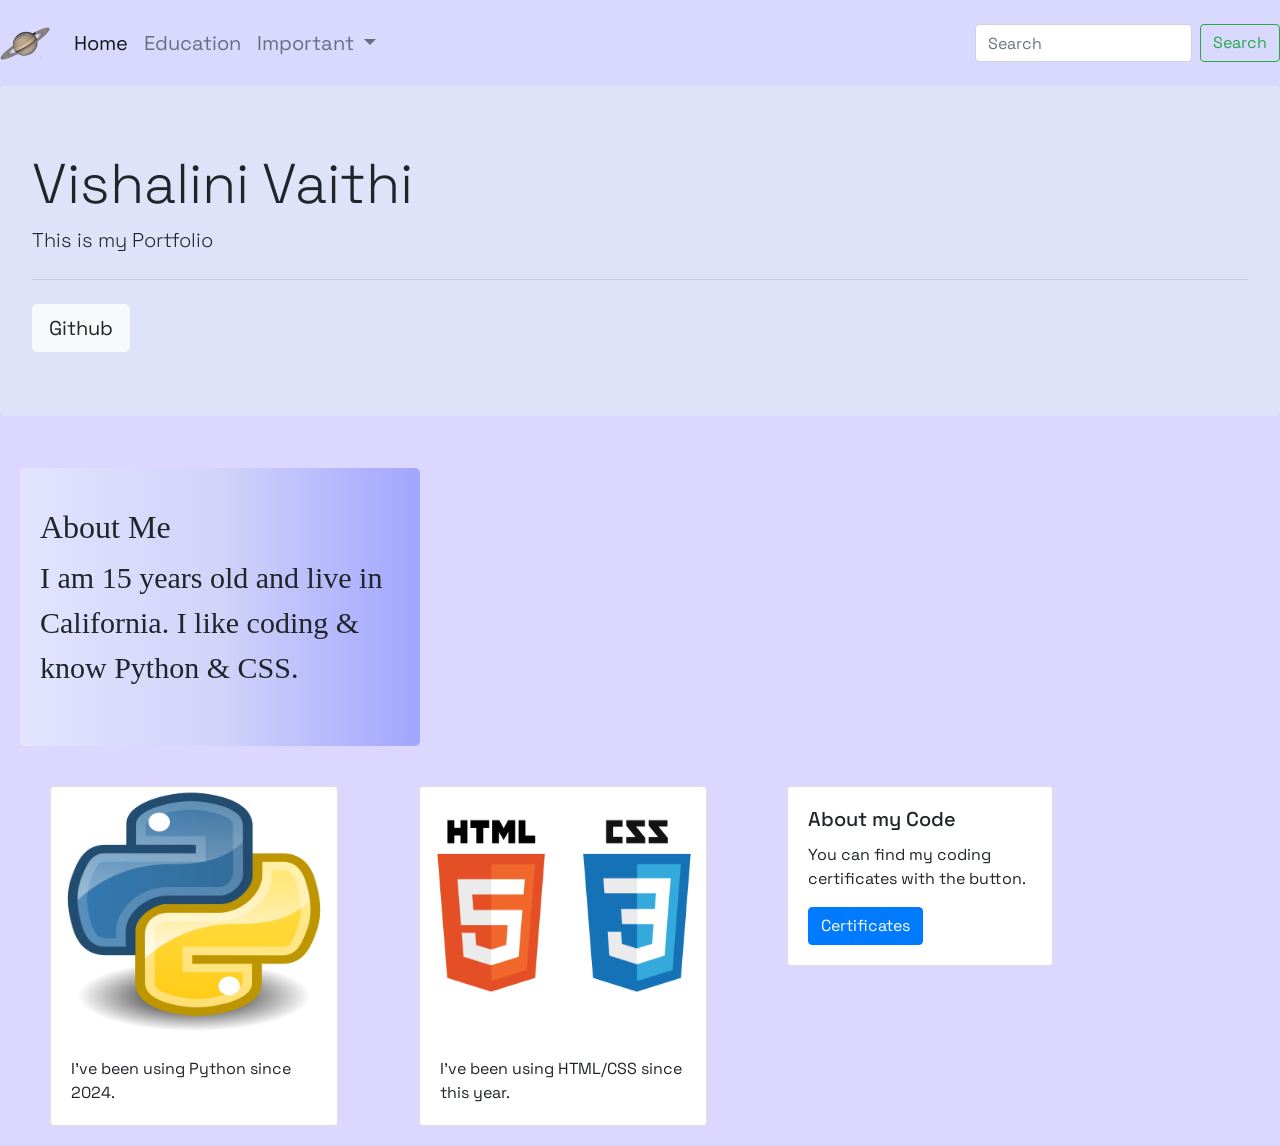
<file: index.html>
<!DOCTYPE html>
<html lang="en">
<head>
    <meta charset="UTF-8">
    <meta name="viewport" content="width=device-width, initial-scale=1.0">
    <title>Portfolio</title>
    <link rel="stylesheet" href="https://cdn.jsdelivr.net/npm/bootstrap@4.6.2/dist/css/bootstrap.min.css">
    <link href="https://fonts.googleapis.com/css2?family=Space+Grotesk:wght@300..700&display=swap" rel="stylesheet">
    <link rel="stylesheet" href="style.css">
</head>
<body>
    <nav class="navbar navbar-expand-lg navbar-light" id="n1">
        <a class="navbar-brand" href="https://github.com/S4turn404">
            <img src="saturn.png" alt="Logo">
        </a>
        <button class="navbar-toggler" type="button" data-toggle="collapse" data-target="#navbarSupportedContent"
            aria-controls="navbarSupportedContent" aria-expanded="false" aria-label="Toggle navigation">
            <span class="navbar-toggler-icon"></span>
        </button>
        <div class="collapse navbar-collapse" id="navbarSupportedContent">
            <ul class="navbar-nav mr-auto">
                <li class="nav-item active">
                    <a class="nav-link" href="index.html">Home <span class="sr-only">(current)</span></a>
                </li>
                <li class="nav-item">
                    <a class="nav-link" href="education.html">Education</a>
                </li>
                <li class="nav-item dropdown">
                    <a class="nav-link dropdown-toggle" href="#" role="button" data-toggle="dropdown" aria-expanded="false">
                        Important
                    </a>
                    <div class="dropdown-menu">
                        <a class="dropdown-item" href="awards.html">Awards</a>
                        <a class="dropdown-item" href="certifications.html">Certifications</a>
                        <div class="dropdown-divider"></div>
                        <a class="dropdown-item" href="resume.html">Resume</a>
                    </div>
                </li>
            </ul>
            <form class="form-inline my-2 my-lg-0">
                <input class="form-control mr-sm-2" type="search" placeholder="Search" aria-label="Search">
                <button class="btn btn-outline-success my-2 my-sm-0" type="submit">Search</button>
            </form>
        </div>
    </nav>

    <div class="jumbotron">
        <h1 class="display-4">Vishalini Vaithi</h1>
        <p class="lead">This is my Portfolio</p>
        <hr class="my-4">
        <a class="btn btn-light btn-lg" href="https://github.com/S4turn404" role="button">Github</a>
    </div>

    <div class="main-section">
        <div class="container1">
            <h2>About Me</h2>
            <p>I am 15 years old and live in California. I like coding & know Python & CSS.</p>
        </div>

        <div class="cards-container">
            <div class="card" style="width: 18rem;">
                <img src="images4/python.png" class="card-img-top" alt="Python">
                <div class="card-body">
                    <p class="card-text">I've been using Python since 2024.</p>
                </div>
            </div>

            <div class="card" style="width: 18rem;">
                <img src="images4/htmlcss.png" class="card-img-top" alt="HTML/CSS">
                <div class="card-body">
                    <p class="card-text">I've been using HTML/CSS since this year.</p>
                </div>
            </div>

            <div class="card w-25">
                <div class="card-body">
                    <h5 class="card-title">About my Code</h5>
                    <p class="card-text">You can find my coding certificates with the button.</p>
                    <a href="certifications.html" class="btn btn-primary">Certificates</a>
                </div>
            </div>
        </div>
    </div>

    <script src="https://cdn.jsdelivr.net/npm/jquery@3.5.1/dist/jquery.slim.min.js" crossorigin="anonymous"></script>
    <script src="https://cdn.jsdelivr.net/npm/popper.js@1.16.1/dist/umd/popper.min.js" crossorigin="anonymous"></script>
    <script src="https://cdn.jsdelivr.net/npm/bootstrap@4.6.2/dist/js/bootstrap.min.js" crossorigin="anonymous"></script>
</body>
</html>
</file>
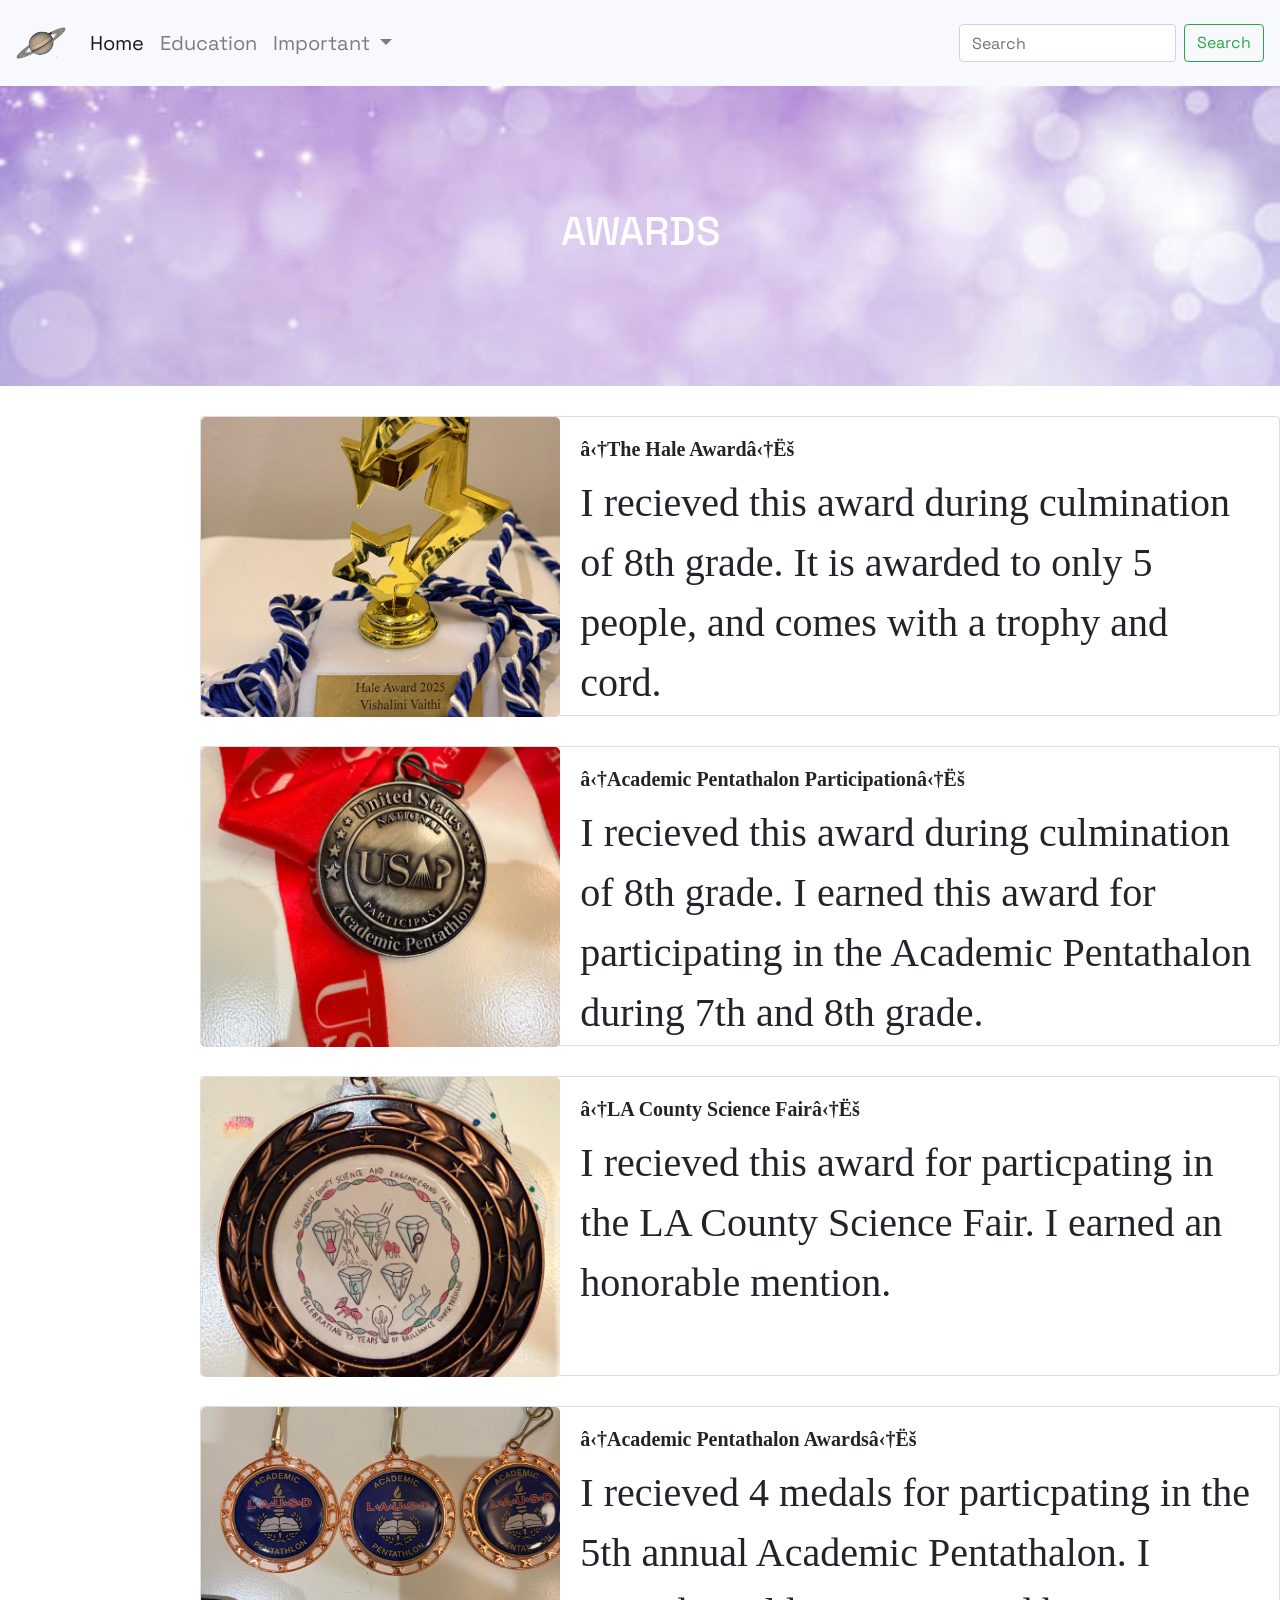
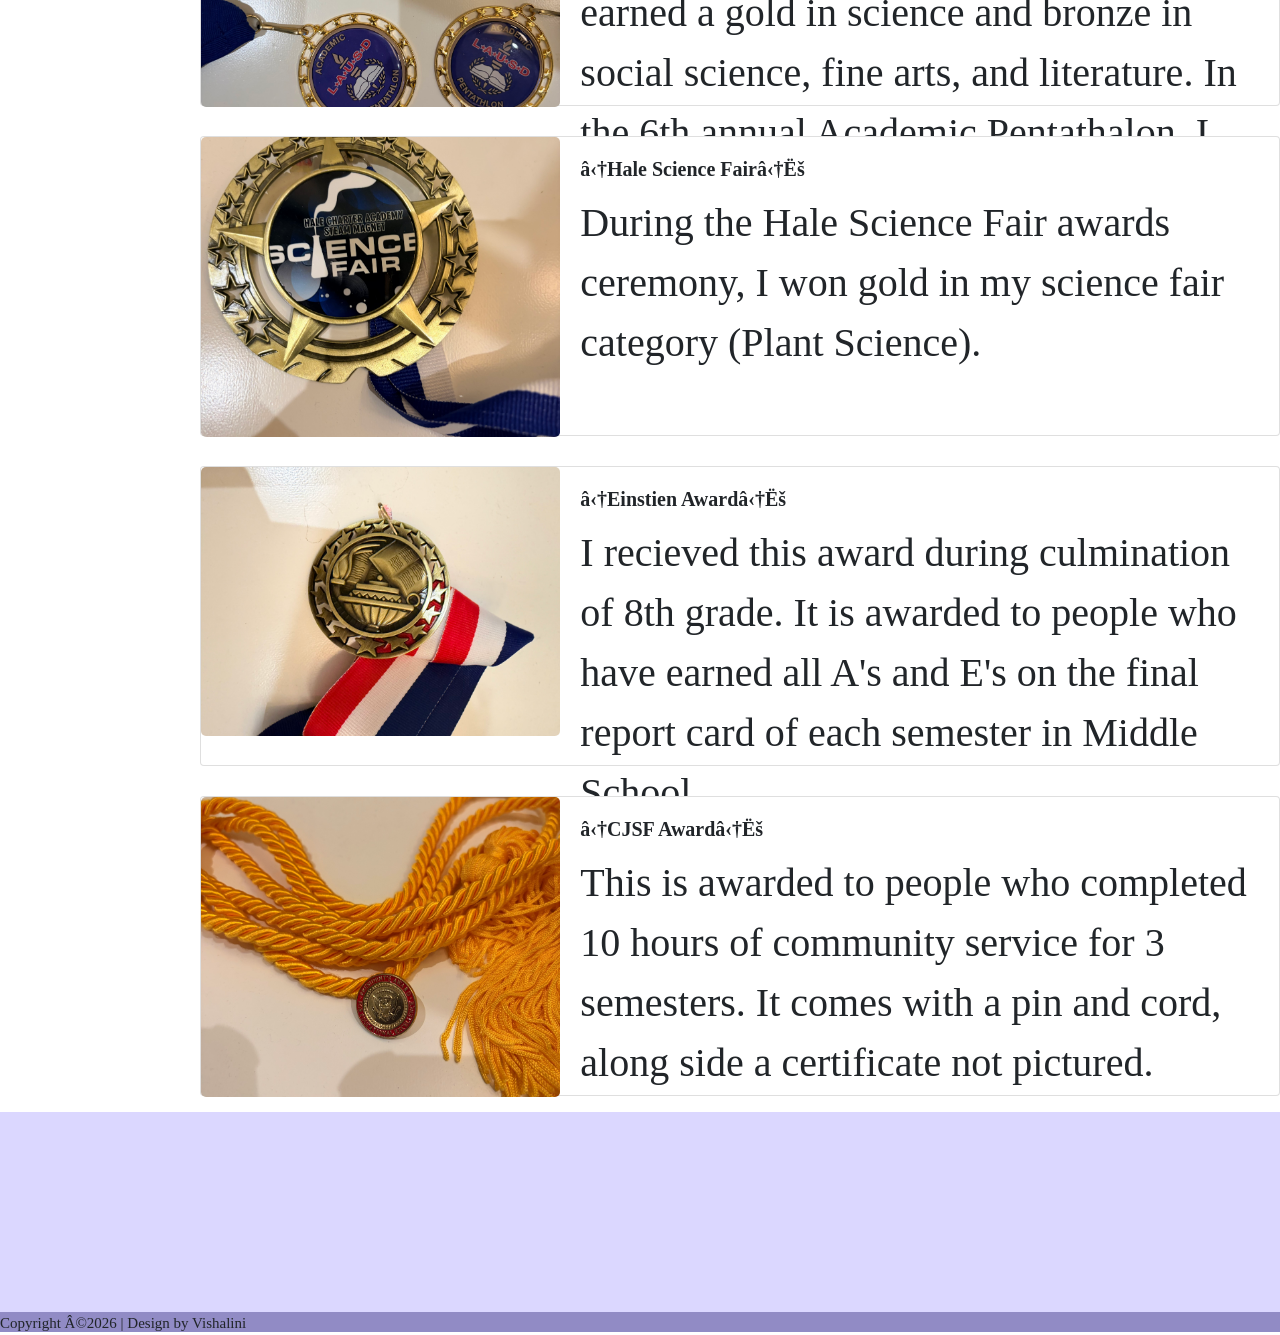
<file: awards.html>
<html>

<head>
    <title>Portfolio</title>
    <link rel="stylesheet" href="https://cdn.jsdelivr.net/npm/bootstrap@4.6.2/dist/css/bootstrap.min.css">
    <link href="https://fonts.googleapis.com/css2?family=Space+Grotesk:wght@300..700&display=swap" rel="stylesheet">
    <link rel="stylesheet" href="style2.css">
</head>

<body>
        <nav class="navbar navbar-expand-lg navbar-light" id = "n1">
            <a class="navbar-brand" href="https://github.com/S4turn404"> <img src = "saturn.png"></a>
            <button class="navbar-toggler" type="button" data-toggle="collapse" data-target="#navbarSupportedContent"
                aria-controls="navbarSupportedContent" aria-expanded="false" aria-label="Toggle navigation">
                <span class="navbar-toggler-icon"></span>
            </button>

            <div class="collapse navbar-collapse" id="navbarSupportedContent">
                <ul class="navbar-nav mr-auto">
                    <li class="nav-item active">
                        <a class="nav-link" href="index.html">Home <span class="sr-only">(current)</span></a>
                    </li>
                    <li class="nav-item">
                        <a class="nav-link" href="education.html">Education</a>
                    </li>
                    <li class="nav-item dropdown">
                        <a class="nav-link dropdown-toggle" href="#" role="button" data-toggle="dropdown"
                            aria-expanded="false">
                            Important
                        </a>
                        <div class="dropdown-menu">
                            <a class="dropdown-item" href="awards.html">Awards</a>
                            <a class="dropdown-item" href="certifications.html">Certifications</a>
                            <div class="dropdown-divider"></div>
                            <a class="dropdown-item" href="resume.html">Resume</a>
                        </div>
                    </li>
                </ul>
                <form class="form-inline my-2 my-lg-0">
                    <input class="form-control mr-sm-2" type="search" placeholder="Search" aria-label="Search">
                    <button class="btn btn-outline-success my-2 my-sm-0" type="submit">Search</button>
                </form>
            </div>
        </nav>

<div class="banner">
  <div class="bannertext">
    <h1>AWARDS</h1>
  </div>
</div>

<div class="card mb-3" style="max-width: 1500px;">
      <div class="row no-gutters">
    <div class="col-md-4">
      <img src="images/hale.jpg" alt="card image">
    </div>
    <div class="col-md-8">
      <div class="card-body">
        <h5 class="card-title"><strong> ⋆The Hale Award⋆˚</strong></h5>
        <p class="card-text">I recieved this award during culmination of 8th grade. It is awarded to only 5 people, and comes with a trophy and cord.</p>
      </div>
    </div>
  </div>
</div>


<div class="card mb-3" style="max-width: 1500px;">
      <div class="row no-gutters">
    <div class="col-md-4">
      <img src="images/aca.jpg" alt="card image">
    </div>
    <div class="col-md-8">
      <div class="card-body">
        <h5 class="card-title"><strong> ⋆Academic Pentathalon Participation⋆˚</strong></h5>
        <p class="card-text">I recieved this award during culmination of 8th grade. I earned this award for participating in the Academic Pentathalon during 7th and 8th grade.</p>
      </div>
    </div>
  </div>
</div>

<div class="card mb-3" style="max-width: 1500px;">
      <div class="row no-gutters">
    <div class="col-md-4">
      <img src="images/county.jpg" alt="card image">
    </div>
    <div class="col-md-8">
      <div class="card-body">
        <h5 class="card-title"><strong> ⋆LA County Science Fair⋆˚</strong></h5>
        <p class="card-text">I recieved this award for particpating in the LA County Science Fair. I earned an honorable mention.</p>
      </div>
    </div>
  </div>
</div>


<div class="card mb-3" style="max-width: 1500px;">
      <div class="row no-gutters">
    <div class="col-md-4">
      <img src="images/penta.jpg" alt="card image">
    </div>
    <div class="col-md-8">
      <div class="card-body">
        <h5 class="card-title"><strong> ⋆Academic Pentathalon Awards⋆˚</strong></h5>
        <p class="card-text">I recieved 4 medals for particpating in the 5th annual Academic Pentathalon. I earned a gold in science and bronze in social science, fine arts, and literature. In the 6th annual Academic Pentathalon, I earned a gold medal in science as well.</p>
      </div>
    </div>
  </div>
</div>


<div class="card mb-3" style="max-width: 1500px;">
      <div class="row no-gutters">
    <div class="col-md-4">
      <img src="images/science.jpg" alt="card image">
    </div>
    <div class="col-md-8">
      <div class="card-body">
        <h5 class="card-title"><strong> ⋆Hale Science Fair⋆˚</strong></h5>
        <p class="card-text">During the Hale Science Fair awards ceremony, I won gold in my science fair category (Plant Science).</p>
      </div>
    </div>
  </div>
</div>


<div class="card mb-3" style="max-width: 1500px;">
      <div class="row no-gutters"  style="height: 100%;">
    <div class="col-md-4">
      <img src="images/smart.jpg" alt="card image">
    </div>
    <div class="col-md-8">
      <div class="card-body">
        <h5 class="card-title"><strong> ⋆Einstien Award⋆˚</strong></h5>
        <p class="card-text">I recieved this award during culmination of 8th grade. It is awarded to people who have earned all A's and E's on the final report card of each semester in Middle School</p>
      </div>
    </div>
  </div>
</div>


<div class="card mb-3" style="max-width: 1500px;">
      <div class="row no-gutters">
    <div class="col-md-4">
      <img src="images/work.jpg" alt="card image">
    </div>
    <div class="col-md-8">
      <div class="card-body">
        <h5 class="card-title"><strong> ⋆CJSF Award⋆˚</strong></h5>
        <p class="card-text">This is awarded to people who completed 10 hours of community service for 3 semesters. It comes with a pin and cord, along side a certificate not pictured.</p>
      </div>
    </div>
  </div>
</div>





<footer>
  <p> </p>
</footer>


<div class="copyright">
    <p> Copyright ©2026 | Design by Vishalini</p>
</div>





    <script src="https://cdn.jsdelivr.net/npm/jquery@3.5.1/dist/jquery.slim.min.js"
        integrity="sha384-DfXdz2htPH0lsSSs5nCTpuj/zy4C+OGpamoFVy38MVBnE+IbbVYUew+OrCXaRkfj"
        crossorigin="anonymous"></script>
    <script src="https://cdn.jsdelivr.net/npm/popper.js@1.16.1/dist/umd/popper.min.js"
        integrity="sha384-9/reFTGAW83EW2RDu2S0VKaIzap3H66lZH81PoYlFhbGU+6BZp6G7niu735Sk7lN"
        crossorigin="anonymous"></script>
    <script src="https://cdn.jsdelivr.net/npm/bootstrap@4.6.2/dist/js/bootstrap.min.js"
        integrity="sha384-+sLIOodYLS7CIrQpBjl+C7nPvqq+FbNUBDunl/OZv93DB7Ln/533i8e/mZXLi/P+"
        crossorigin="anonymous"></script>
</body>

</html>
</file>
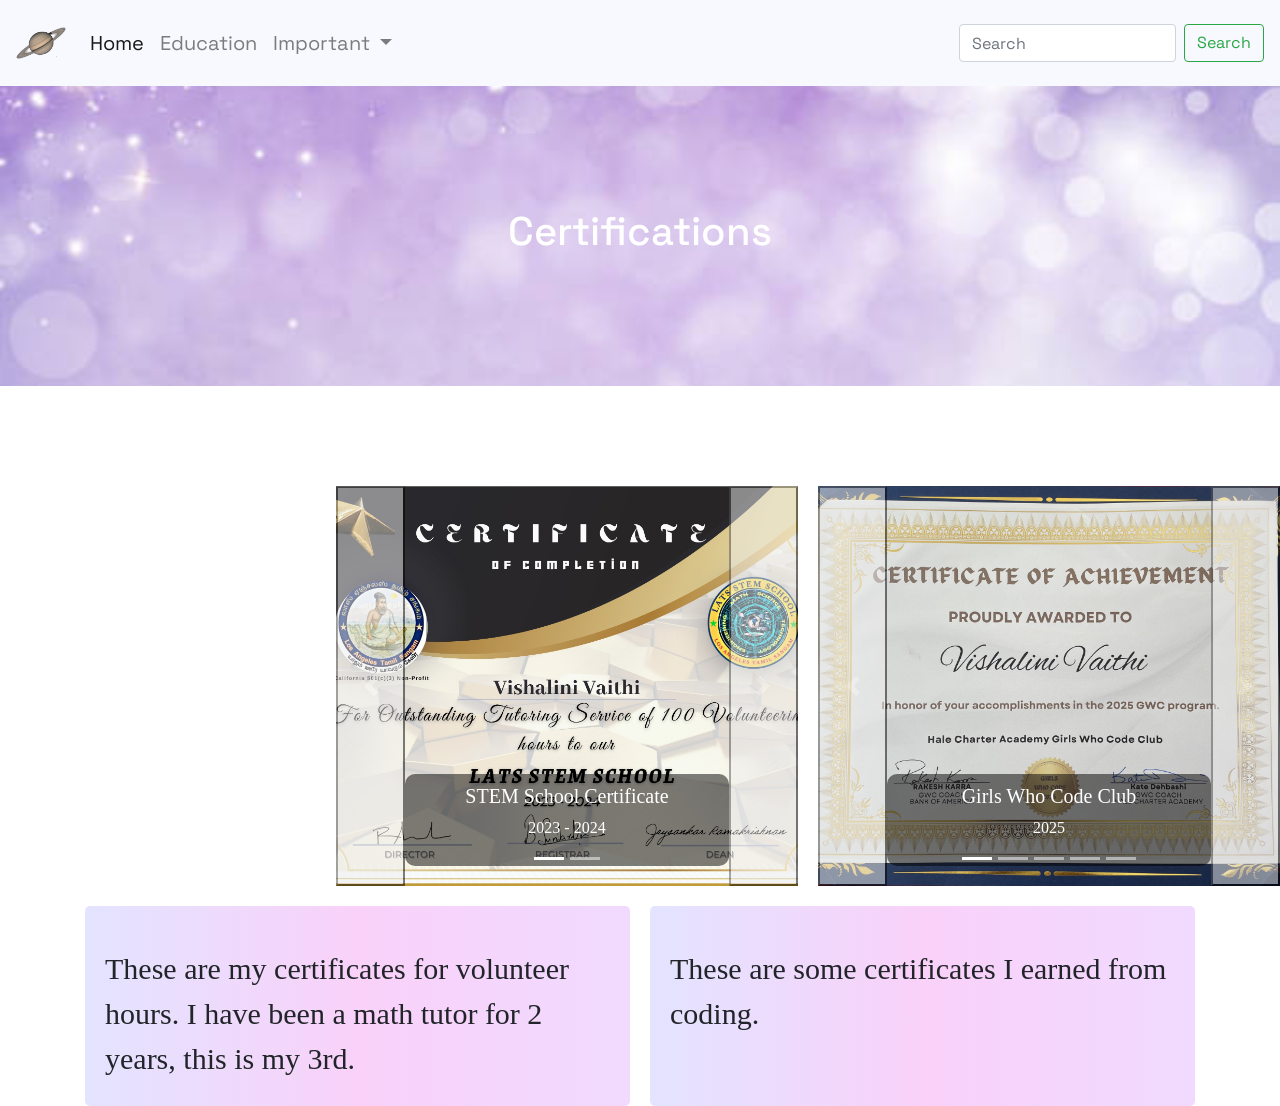
<file: certifications.html>
<html>

<head>
    <title>Portfolio</title>
    <link rel="stylesheet" href="https://cdn.jsdelivr.net/npm/bootstrap@4.6.2/dist/css/bootstrap.min.css">
    <link href="https://fonts.googleapis.com/css2?family=Space+Grotesk:wght@300..700&display=swap" rel="stylesheet">
    <link rel="stylesheet" href="style3.css">
</head>

<body>
        <nav class="navbar navbar-expand-lg navbar-light" id = "n1">
            <a class="navbar-brand" href="https://github.com/S4turn404"> <img src = "saturn.png"></a>
            <button class="navbar-toggler" type="button" data-toggle="collapse" data-target="#navbarSupportedContent"
                aria-controls="navbarSupportedContent" aria-expanded="false" aria-label="Toggle navigation">
                <span class="navbar-toggler-icon"></span>
            </button>

            <div class="collapse navbar-collapse" id="navbarSupportedContent">
                <ul class="navbar-nav mr-auto">
                    <li class="nav-item active">
                        <a class="nav-link" href="index.html">Home <span class="sr-only">(current)</span></a>
                    </li>
                    <li class="nav-item">
                        <a class="nav-link" href="education.html">Education</a>
                    </li>
                    <li class="nav-item dropdown">
                        <a class="nav-link dropdown-toggle" href="#" role="button" data-toggle="dropdown"
                            aria-expanded="false">
                            Important
                        </a>
                        <div class="dropdown-menu">
                            <a class="dropdown-item" href="awards.html">Awards</a>
                            <a class="dropdown-item" href="certifications.html">Certifications</a>
                            <div class="dropdown-divider"></div>
                            <a class="dropdown-item" href="resume.html">Resume</a>
                        </div>
                    </li>
                </ul>
                <form class="form-inline my-2 my-lg-0">
                    <input class="form-control mr-sm-2" type="search" placeholder="Search" aria-label="Search">
                    <button class="btn btn-outline-success my-2 my-sm-0" type="submit">Search</button>
                </form>
            </div>
        </nav>

<div class="banner">
  <div class="bannertext">
    <h1>Certifications</h1>
  </div>
</div>




<div class = "carousel-container">
<div id="carouselExampleCaptions" class="carousel slide" data-ride="carousel" style="max-width: 600px;">
  <ol class="carousel-indicators">
    <li data-target="#carouselExampleCaptions" data-slide-to="0" class="active"></li>
    <li data-target="#carouselExampleCaptions" data-slide-to="1"></li>
  </ol>
  <div class="carousel-inner">
    <div class="carousel-item active">
      <img src="images2/stem1.jpg" class="d-block w-100" alt="slide">
      <div class="carousel-caption d-none d-md-block">
        <h5>STEM School Certificate</h5>
        <p>2023 - 2024</p>
      </div>
    </div>
    <div class="carousel-item">
      <img src="images2/stem2.jpg" class="d-block w-100" alt="slide">
      <div class="carousel-caption d-none d-md-block">
        <h5>STEM School Certificate</h5>
        <p>2024 - 2025</p>
      </div>
    </div>
  <button class="carousel-control-prev" type="button" data-target="#carouselExampleCaptions" data-slide="prev">
    <span class="carousel-control-prev-icon" aria-hidden="true"></span>
    <span class="sr-only">Previous</span>
  </button>
  <button class="carousel-control-next" type="button" data-target="#carouselExampleCaptions" data-slide="next">
    <span class="carousel-control-next-icon" aria-hidden="true"></span>
    <span class="sr-only">Next</span>
  </button>
</div>
</div>




<div id="carouselExampleCaptions2" class="carousel slide mx-auto" data-ride="carousel" style="max-width: 600px; margin-top: 50px;">
  <ol class="carousel-indicators">
    <li data-target="#carouselExampleCaptions2" data-slide-to="0" class="active"></li>
    <li data-target="#carouselExampleCaptions2" data-slide-to="1"></li>
    <li data-target="#carouselExampleCaptions2" data-slide-to="2"></li>
    <li data-target="#carouselExampleCaptions2" data-slide-to="3"></li>
    <li data-target="#carouselExampleCaptions2" data-slide-to="4"></li>
  </ol>
  <div class="carousel-inner">
    <div class="carousel-item active">
      <img src="images2/gwcc.jpg" class="d-block w-100" alt="slide">
      <div class="carousel-caption d-none d-md-block">
        <h5>Girls Who Code Club</h5>
        <p>2025</p>
      </div>
    </div>
    <div class="carousel-item">
      <img src="images2/pyusc.png" class="d-block w-100" alt="slide">
      <div class="carousel-caption d-none d-md-block">
        <h5>Python USC</h5>
        <p>2022 - 2025</p>
      </div>
    </div>
    <div class="carousel-item">
      <img src="images2/py1.jpg" class="d-block w-100" alt="slide">
      <div class="carousel-caption d-none d-md-block">
        <h5> Python Game Developer </h5>
        <p>2026</p>
      </div>
    </div>
    <div class="carousel-item">
      <img src="images2/py2.jpg" class="d-block w-100" alt="slide">
 <div class="carousel-caption d-none d-md-block">
<h5>Advanced Python Developer</h5>
<p>2025</p>
      </div>
    </div>
    <div class="carousel-item">
      <img src="images2/py3.jpg" class="d-block w-100" alt="slide">
      <div class="carousel-caption d-none d-md-block">
        <h5>Python Programmer</h5>
        <p>2025</p>
      </div>
    </div>
  </div>
  <button class="carousel-control-prev" type="button" data-target="#carouselExampleCaptions2" data-slide="prev">
    <span class="carousel-control-prev-icon" aria-hidden="true"></span>
    <span class="sr-only">Previous</span>
  </button>
  <button class="carousel-control-next" type="button" data-target="#carouselExampleCaptions2" data-slide="next">
    <span class="carousel-control-next-icon" aria-hidden="true"></span>
    <span class="sr-only">Next</span>
  </button>
</div>
</div>

<div class="container">
  <div class="writing">
    <p>These are my certificates for volunteer hours. I have been a math tutor for 2 years, this is my 3rd.</p>
  </div>
  <div class="writing1">
    <p>These are some certificates I earned from coding.</p>
  </div>
</div>









<script src="https://code.jquery.com/jquery-3.5.1.slim.min.js"></script>
<script src="https://cdn.jsdelivr.net/npm/bootstrap@4.6.2/dist/js/bootstrap.bundle.min.js"></script>

</body>

</html>
</file>
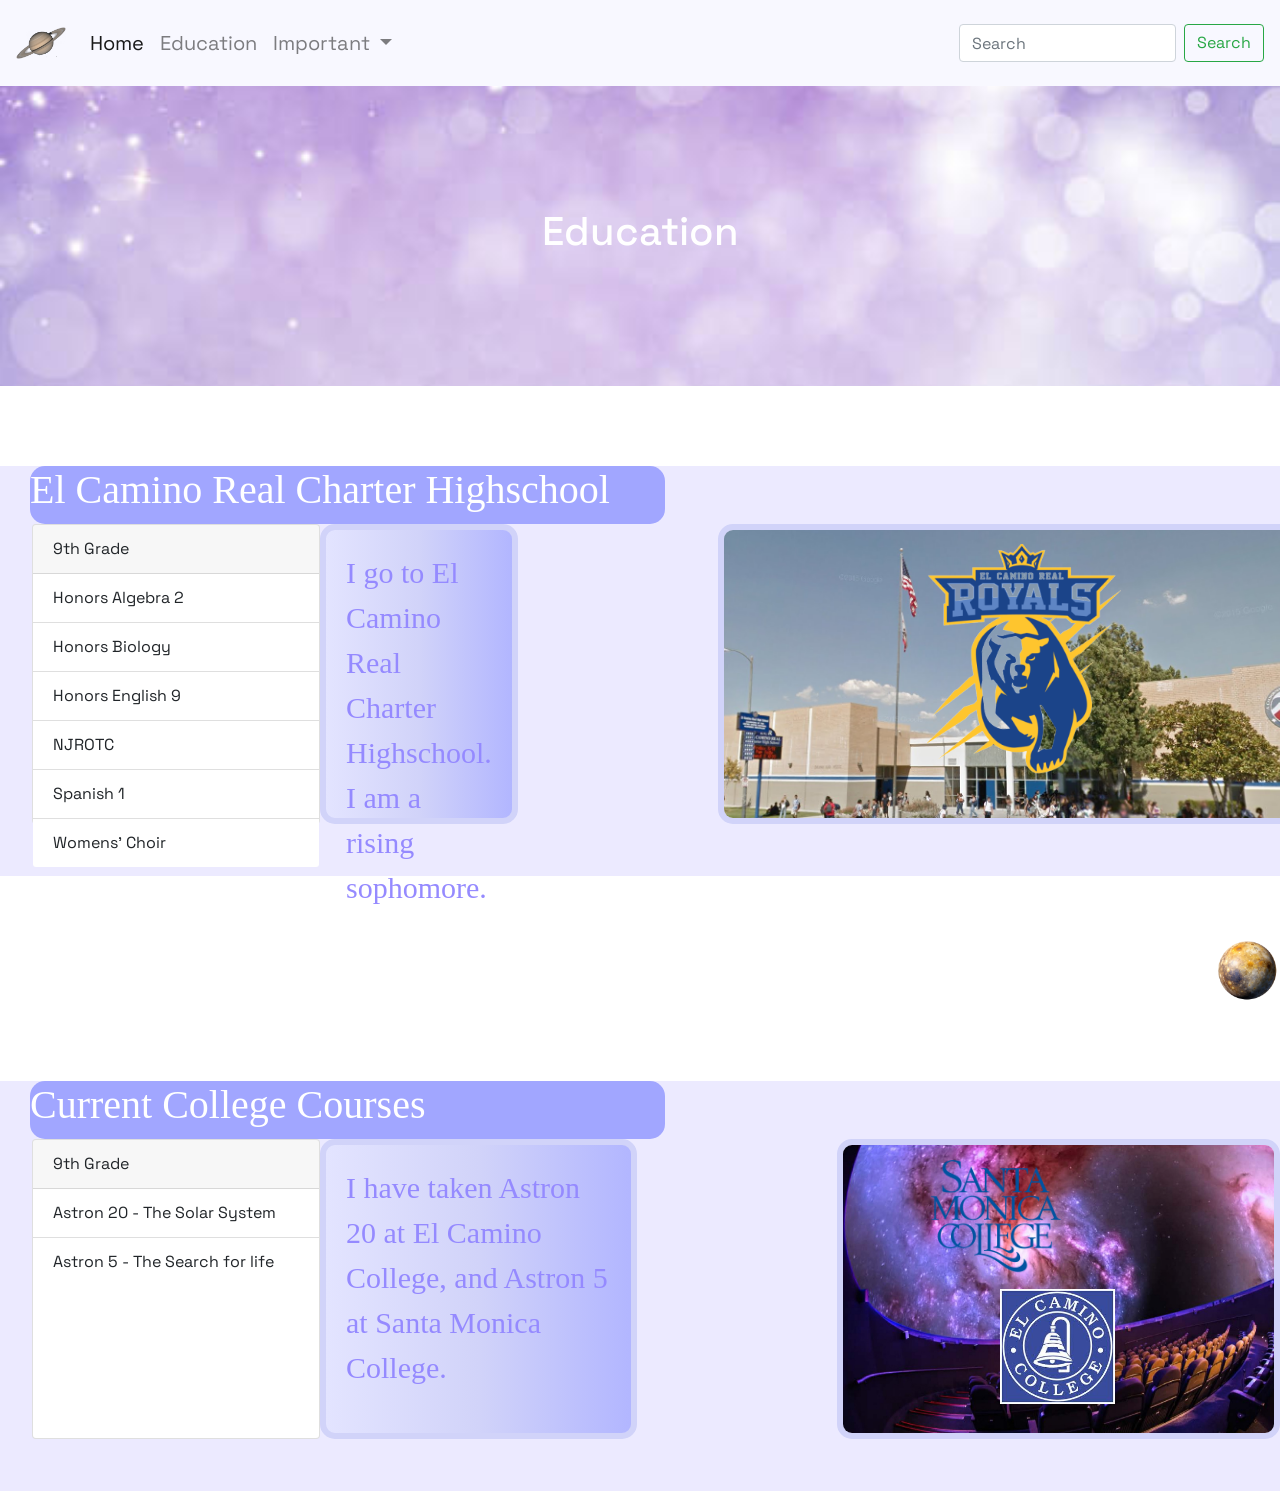
<file: education.html>
<html>

<head>
    <title>Portfolio</title>
    <link rel="stylesheet" href="https://cdn.jsdelivr.net/npm/bootstrap@4.6.2/dist/css/bootstrap.min.css">
    <link href="https://fonts.googleapis.com/css2?family=Space+Grotesk:wght@300..700&display=swap" rel="stylesheet">
    <link rel="stylesheet" href="style5.css">
</head>

<body>
        <nav class="navbar navbar-expand-lg navbar-light" id = "n1">
            <a class="navbar-brand" href="https://github.com/S4turn404"> <img src = "saturn.png" id="saturn"></a>
            <button class="navbar-toggler" type="button" data-toggle="collapse" data-target="#navbarSupportedContent"
                aria-controls="navbarSupportedContent" aria-expanded="false" aria-label="Toggle navigation">
                <span class="navbar-toggler-icon"></span>
            </button>

            <div class="collapse navbar-collapse" id="navbarSupportedContent">
                <ul class="navbar-nav mr-auto">
                    <li class="nav-item active">
                        <a class="nav-link" href="index.html">Home <span class="sr-only">(current)</span></a>
                    </li>
                    <li class="nav-item">
                        <a class="nav-link" href="education.html">Education</a>
                    </li>
                    <li class="nav-item dropdown">
                        <a class="nav-link dropdown-toggle" href="#" role="button" data-toggle="dropdown"
                            aria-expanded="false">
                            Important
                        </a>
                        <div class="dropdown-menu">
                            <a class="dropdown-item" href="awards.html">Awards</a>
                            <a class="dropdown-item" href="certifications.html">Certifications</a>
                            <div class="dropdown-divider"></div>
                            <a class="dropdown-item" href="resume.html">Resume</a>
                        </div>
                </ul>
                <form class="form-inline my-2 my-lg-0">
                    <input class="form-control mr-sm-2" type="search" placeholder="Search" aria-label="Search">
                    <button class="btn btn-outline-success my-2 my-sm-0" type="submit">Search</button>
                </form>
            </div>
        </nav>



<div class="banner">
  <div class="bannertext">
    <h1>Education</h1>
  </div>
</div>


<div class = "group1">
<div class="school">
    <div class="ecr">
        <h1>El Camino Real Charter Highschool</h1>
    </div>
</div>
<div class="content-row">
    <div class="containerE">
        <p>I go to El Camino Real Charter Highschool. I am a rising sophomore.</p>
    </div>
    <img src="images3/ecr.png" id="elco">
</div>
  <div class = "schedule">
<div class="card" style="width: 18rem;">
  <div class="card-header">
    9th Grade
  </div>
  <ul class="list-group list-group-flush">
    <li class="list-group-item">Honors Algebra 2</li>
    <li class="list-group-item">Honors Biology</li>
    <li class="list-group-item">Honors English 9</li>
    <li class="list-group-item">NJROTC</li>
    <li class="list-group-item">Spanish 1</li>
    <li class="list-group-item">Womens' Choir</li>
  </ul>
</div>
</div>
<a href = "https://www.ecrchs.net" ><img src="images3/ecrchs.png"id="ecrchs"></a>
</div>

<div id = "planets"><marquee><img src="images3/solarsystem.png"> </marquee></div>

<div class = "group2">
<div class="school">
    <div class="ecr">
        <h1>Current College Courses</h1>
    </div>
</div>
<div class="content-row">
    <div class="containerE">
        <p>I have taken Astron 20 at El Camino College, and Astron 5 at Santa Monica College.</p>
    </div>
    <img src="images3/space.jpg" id="elco">
</div>
  <div class = "schedule">
<div class="card" style="width: 18rem;">
  <div class="card-header">
    9th Grade
  </div>
  <ul class="list-group list-group-flush">
    <li class="list-group-item">Astron 20 - The Solar System</li>
    <li class="list-group-item">Astron 5 - The Search for life</li>
  </ul>
</div>
</div>
<img src="images3/smc.png" id="smc">
<img src="images3/ecc.jpg" id="ecc">
</div>

















</body>
    <script src="https://cdn.jsdelivr.net/npm/jquery@3.5.1/dist/jquery.slim.min.js"
        integrity="sha384-DfXdz2htPH0lsSSs5nCTpuj/zy4C+OGpamoFVy38MVBnE+IbbVYUew+OrCXaRkfj"
        crossorigin="anonymous"></script>
    <script src="https://cdn.jsdelivr.net/npm/popper.js@1.16.1/dist/umd/popper.min.js"
        integrity="sha384-9/reFTGAW83EW2RDu2S0VKaIzap3H66lZH81PoYlFhbGU+6BZp6G7niu735Sk7lN"
        crossorigin="anonymous"></script>
    <script src="https://cdn.jsdelivr.net/npm/bootstrap@4.6.2/dist/js/bootstrap.min.js"
        integrity="sha384-+sLIOodYLS7CIrQpBjl+C7nPvqq+FbNUBDunl/OZv93DB7Ln/533i8e/mZXLi/P+"
        crossorigin="anonymous"></script>

</html>
</file>
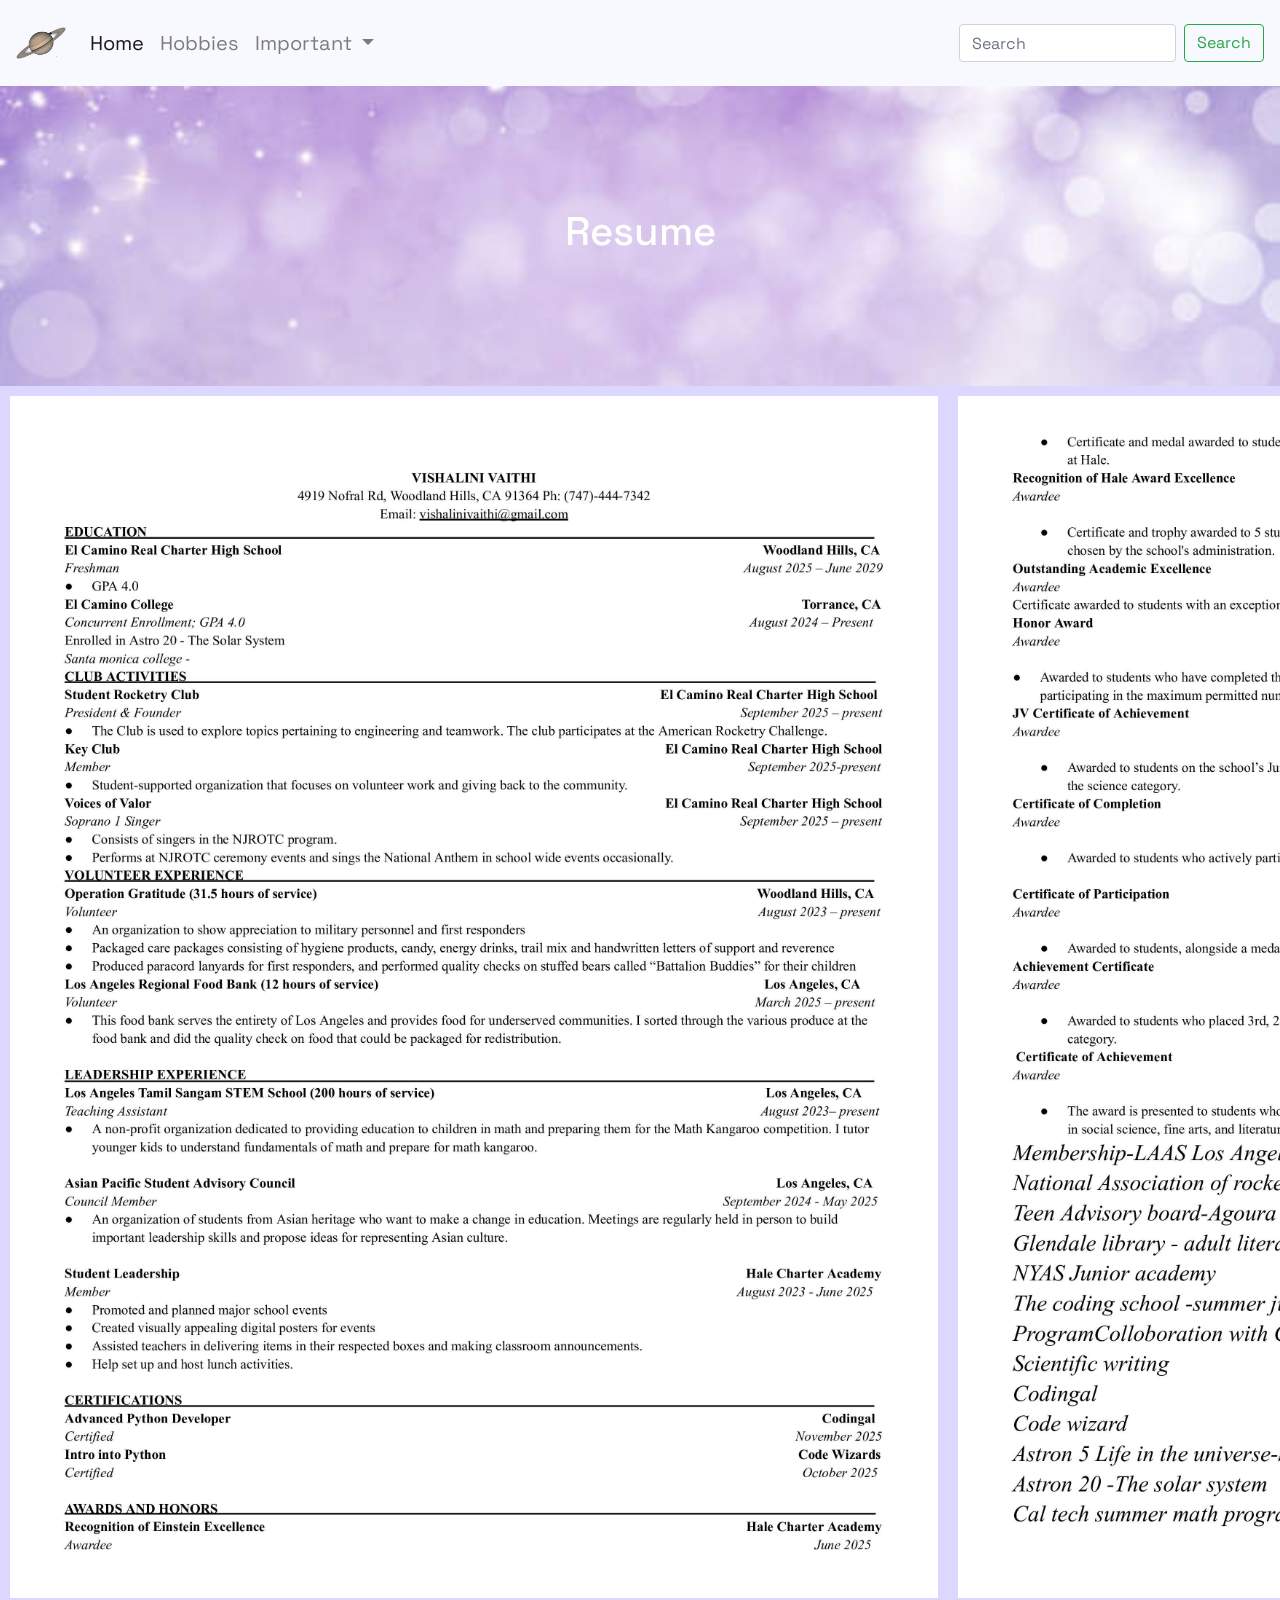
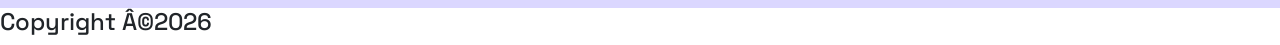
<file: resume.html>
<html>

<head>
    <title>Portfolio</title>
    <link rel="stylesheet" href="https://cdn.jsdelivr.net/npm/bootstrap@4.6.2/dist/css/bootstrap.min.css">
    <link href="https://fonts.googleapis.com/css2?family=Space+Grotesk:wght@300..700&display=swap" rel="stylesheet">
    <link rel="stylesheet" href="style4.css">
</head>

<body>
        <nav class="navbar navbar-expand-lg navbar-light" id = "n1">
            <a class="navbar-brand" href="#"> <img src = "saturn.png"></a>
            <button class="navbar-toggler" type="button" data-toggle="collapse" data-target="#navbarSupportedContent"
                aria-controls="navbarSupportedContent" aria-expanded="false" aria-label="Toggle navigation">
                <span class="navbar-toggler-icon"></span>
            </button>

            <div class="collapse navbar-collapse" id="navbarSupportedContent">
                <ul class="navbar-nav mr-auto">
                    <li class="nav-item active">
                        <a class="nav-link" href="index.html">Home <span class="sr-only">(current)</span></a>
                    </li>
                    <li class="nav-item">
                        <a class="nav-link" href="#">Hobbies</a>
                    </li>
                    <li class="nav-item dropdown">
                        <a class="nav-link dropdown-toggle" href="#" role="button" data-toggle="dropdown"
                            aria-expanded="false">
                            Important
                        </a>
                        <div class="dropdown-menu">
                            <a class="dropdown-item" href="awards.html">Awards</a>
                            <a class="dropdown-item" href="certifications.html">Certifications</a>
                            <div class="dropdown-divider"></div>
                            <a class="dropdown-item" href="resume.html">Resume</a>
                        </div>
                </ul>
                <form class="form-inline my-2 my-lg-0">
                    <input class="form-control mr-sm-2" type="search" placeholder="Search" aria-label="Search">
                    <button class="btn btn-outline-success my-2 my-sm-0" type="submit">Search</button>
                </form>
            </div>
        </nav>

<div class="banner">
  <div class="bannertext">
    <h1>Resume</h1>
  </div>
</div>





<div class = "res">
    <img src = "images2/Resume1.jpg" id = "resume1">
    <img src = "images2/Resume2.jpg" id = "resume2">
</div>

<div class="copyright">
    <h4> Copyright ©2026</h4>
</div>


















</body>
    <script src="https://cdn.jsdelivr.net/npm/jquery@3.5.1/dist/jquery.slim.min.js"
        integrity="sha384-DfXdz2htPH0lsSSs5nCTpuj/zy4C+OGpamoFVy38MVBnE+IbbVYUew+OrCXaRkfj"
        crossorigin="anonymous"></script>
    <script src="https://cdn.jsdelivr.net/npm/popper.js@1.16.1/dist/umd/popper.min.js"
        integrity="sha384-9/reFTGAW83EW2RDu2S0VKaIzap3H66lZH81PoYlFhbGU+6BZp6G7niu735Sk7lN"
        crossorigin="anonymous"></script>
    <script src="https://cdn.jsdelivr.net/npm/bootstrap@4.6.2/dist/js/bootstrap.min.js"
        integrity="sha384-+sLIOodYLS7CIrQpBjl+C7nPvqq+FbNUBDunl/OZv93DB7Ln/533i8e/mZXLi/P+"
        crossorigin="anonymous"></script>

</html>
</file>
<file: style.css>
body {
    font-family: "Space Grotesk", sans-serif;
    background-color: #dbd7ff;
    margin: 0;
}

#n1 {
    background: rgb(217, 217, 255);
    padding: 20px 0;
    font-size: 20px;
}

.jumbotron {
    background-color: rgb(223, 227, 250);
}

.navbar .nav-link:hover {
    color: #dbd7ff;
}

img {
    width: 50px;
}

.container1 {
    padding: 40px 20px;
    width: 400px;
    background: linear-gradient(to right, rgb(227, 228, 255), rgb(209, 211, 249), rgb(161, 166, 255));
    border-radius: 5px;
    font-size: 30px;
    font-family: Georgia, 'Times New Roman', Times, serif;
}

.main-section {
    display: flex;
    gap: 40px;
    padding: 20px;
    flex-wrap: wrap;
}

.cards-container {
    display: flex;
    flex-wrap: wrap;
    justify-content: space-around;
    align-items: flex-start;
    gap: 20px;
}

.card-img-top {
    height: 250px;
}
</file>
<file: style2.css>
body {
    font-family: "Space Grotesk", sans-serif;
}

#n1 {
    background: ghostwhite;
    padding-top: 20px;
    padding-bottom: 20px;
    font-size: 20px;
}





.jumbotron {
    background-color: rgb(223, 227, 250);
}

.navbar .nav-link:hover {
    color: #dbd7ff;
}

img {
    width: 50px;
}


.container {
    padding: 40px 20px;
    width: 400px;
    background: linear-gradient(to right, rgb(227, 228, 255), rgb(209, 211, 249), rgb(161, 166, 255));
    border-radius: 5px;
    margin-bottom: 20px;
    margin-left: 20px;
    height: 600px;
}


.bannertext {
  height: 100vh; 
  background-image: url('purplesilver.jpg');
  background-size: cover;
  background-position: center;
  display: flex;
  justify-content: center; 
  align-items: center;     
  text-align: center;
  color: white;
  height: 300px;
}

.card .col-md-4 {
  height: 100%;      
}

.card img {
width: 100%;
height: auto;
max-height: 300px; 
object-fit: cover;    
border-radius: 5px;   }

.card-text {
    font-size: 40px;
    font-family:Georgia, 'Times New Roman', Times, serif
}

.card {
  margin-top: 30px;
  margin-left: 200px;
  font-family: Georgia, 'Times New Roman', Times, serif;
  height: 300px;
  transition: all 0.3s ease;
}





footer {
    background-color:#dbd7ff;
    height: 200px;

}


.card:hover {
  transform: translateY(-8px) translateX(-5px); 
  background-color: rgb(224, 226, 255) !important; 
  box-shadow: 0 10px 20px rgba(206, 132, 255, 0.76); 
}

.copyright {
    font-family: Georgia, 'Times New Roman', Times, serif;
    height: 20px;
    background-color:#918bc5 ;
    font-size: 15px;;
}
</file>
<file: style3.css>
body {
    font-family: "Space Grotesk", sans-serif;
}

#n1 {
    background: ghostwhite;
    padding-top: 20px;
    padding-bottom: 20px;
    font-size: 20px;
}



.navbar .nav-link:hover {
    color: #dbd7ff;
}

img {
    width: 50px;
}

.container {
    display: flex;
    gap: 20px;
    justify-content: center;
    margin-top: 20px;
}




.bannertext {
    background-image: url('purplesilver.jpg');
    background-size: cover;
    background-position: center;
    display: flex;
    justify-content: center;
    align-items: center;
    text-align: center;
    color: white;
    height: 300px;
}




.carousel-caption {
    color: rgb(255, 255, 255);
    font-family: Georgia, 'Times New Roman', Times, serif;
    background: rgba(0, 0, 0, 0.5);
    padding: 10px;
    border-radius: 10px;
}

.carousel-container {
    display: flex;
    justify-content: space-between;
    max-width: 1300px;
    gap: 20px;
    margin: 50px auto 0;
    flex-wrap: nowrap;
    align-items: flex-start;
    margin-top: 50px;
    margin-left: 266px;
}

.carousel-inner {
    height: 400px;
    overflow: hidden;
}


.carousel-container .carousel img {
    width: 100%;
    height: 100%;
    object-fit: cover;
}



#carouselExampleCaptions {
    margin-top: 50px;
    margin-left: 70px;
    max-width: 600px;
}

.carousel-container .carousel {
    max-width: 600px;
    height: 400px;
    flex: 1;
    margin: 0;
}



.writing1, .writing {
    padding: 40px 20px;
    width: 600px;
    background: linear-gradient(to right, rgb(227, 228, 255), rgb(249, 209, 249), rgb(241, 218, 255));
    border-radius: 5px;
    height: 200px;
    font-family: Georgia, 'Times New Roman', Times, serif;
    font-size: 30px;
}
</file>
<file: style5.css>
body {
    font-family: "Space Grotesk", sans-serif;
}

#n1 {
    background: ghostwhite;
    padding-top: 20px;
    padding-bottom: 20px;
    font-size: 20px;
}





.jumbotron {
    background-color: rgb(223, 227, 250);
}

.navbar .nav-link:hover {
    color: #dbd7ff;
}

#saturn {
    width: 50px;
}

.bannertext {
  height: 100vh; 
  background-image: url('purplesilver.jpg');
  background-size: cover;
  background-position: center;
  display: flex;
  justify-content: center; 
  align-items: center;     
  text-align: center;
  color: white;
  height: 300px;
}

.school {
    font-family: Georgia, 'Times New Roman', Times, serif;
    height: 58px;
    background-color: rgb(161, 166, 255);
    width: 635px;
    margin-left: 30px;
    border-radius: 15px;

}

.ecr {
    margin-top: 80px;
    color: #ffffff;
}

.content-row {
    display: flex;
    align-items: flex-start;
    gap: 200px;
    margin-left: 20px;
}

.containerE {
    width: 600px;
    height: 300px;
    font-family: Georgia, 'Times New Roman', Times, serif;
    font-size: 30px;
    background: linear-gradient(to right, rgb(227, 228, 255), rgb(209, 211, 249), rgb(178, 182, 255));
    color: #958aff;
    padding: 20px;
    margin-left: 300px;
    border-radius: 15px;
    border: 6px solid rgb(209, 211, 249);

}

#elco {
    height: 300px;
    border-radius: 15px;
    border: 6px solid rgb(209, 211, 249);

}

#ecrchs {
    height: 230px;
    margin-left: 927px;
    margin-top: -280px;
}

#ecrchs:hover {
  transform: translateY(-8px) translateX(-5px); 
  background-color: rgb(255, 255, 255) !important; 
  box-shadow: 0 10px 20px rgba(255, 241, 113, 0.76); 
  border-radius: 15px;
}


.schedule {
    display: flex;
    height: 300px;
    margin-top: -300px;
    margin-left: 32px;
    
}


.group1 {
    height: 410px;
    background-color: #eceaff;
}

.group2 {
    margin-top: 0px;
        height: 410px;
    background-color: #eceaff;
}


#smc {
    height: 115px;
    margin-left: 927px;
    margin-top: -280px;
}


#ecc {
    height: 115px;
    margin-left: 1000px;
    margin-top: -150px;
}


#ecrchs:hover {
  transform: translateY(-8px) translateX(-5px); 
  background-color: rgb(255, 255, 255) !important; 
  box-shadow: 0 10px 20px rgba(255, 241, 113, 0.76); 
  border-radius: 15px;
}

#ecc:hover {
  transform: translateY(-8px) translateX(-5px); 
  background-color: rgb(255, 255, 255) !important; 
  box-shadow: 0 10px 20px rgb(151, 166, 255); 
  border-radius: 15px;
}


#smc:hover {
  transform: translateY(-8px) translateX(-5px); 
  background-color: rgb(255, 255, 255) !important; 
  box-shadow: 0 10px 20px rgb(168, 242, 255); 
  border-radius: 15px;
}


#planets {
    height: 125px;
    overflow: hidden;
    
}

#planets img {
    height: 200px;
    display: block;
}
</file>
<file: style4.css>
body {
    font-family: "Space Grotesk", sans-serif;
}

#n1 {
    background: ghostwhite;
    padding-top: 20px;
    padding-bottom: 20px;
    font-size: 20px;
}



.navbar .nav-link:hover {
    color: #dbd7ff;
}

img {
    width: 50px;
}




.bannertext {
    background-image: url('purplesilver.jpg');
    background-size: cover;
    background-position: center;
    display: flex;
    justify-content: center;
    align-items: center;
    text-align: center;
    color: white;
    height: 300px;
}

#resume1 {
    width: 948px;
    border: 10px solid;
    border-color: #dbd7ff;
}
#resume2 {
    width: 949px;
    border: 10px solid;
    border-color: #dbd7ff;
}

.res {
    display: flex;
    justify-content: space-between; 
    width: 100%; 
}
</file>
